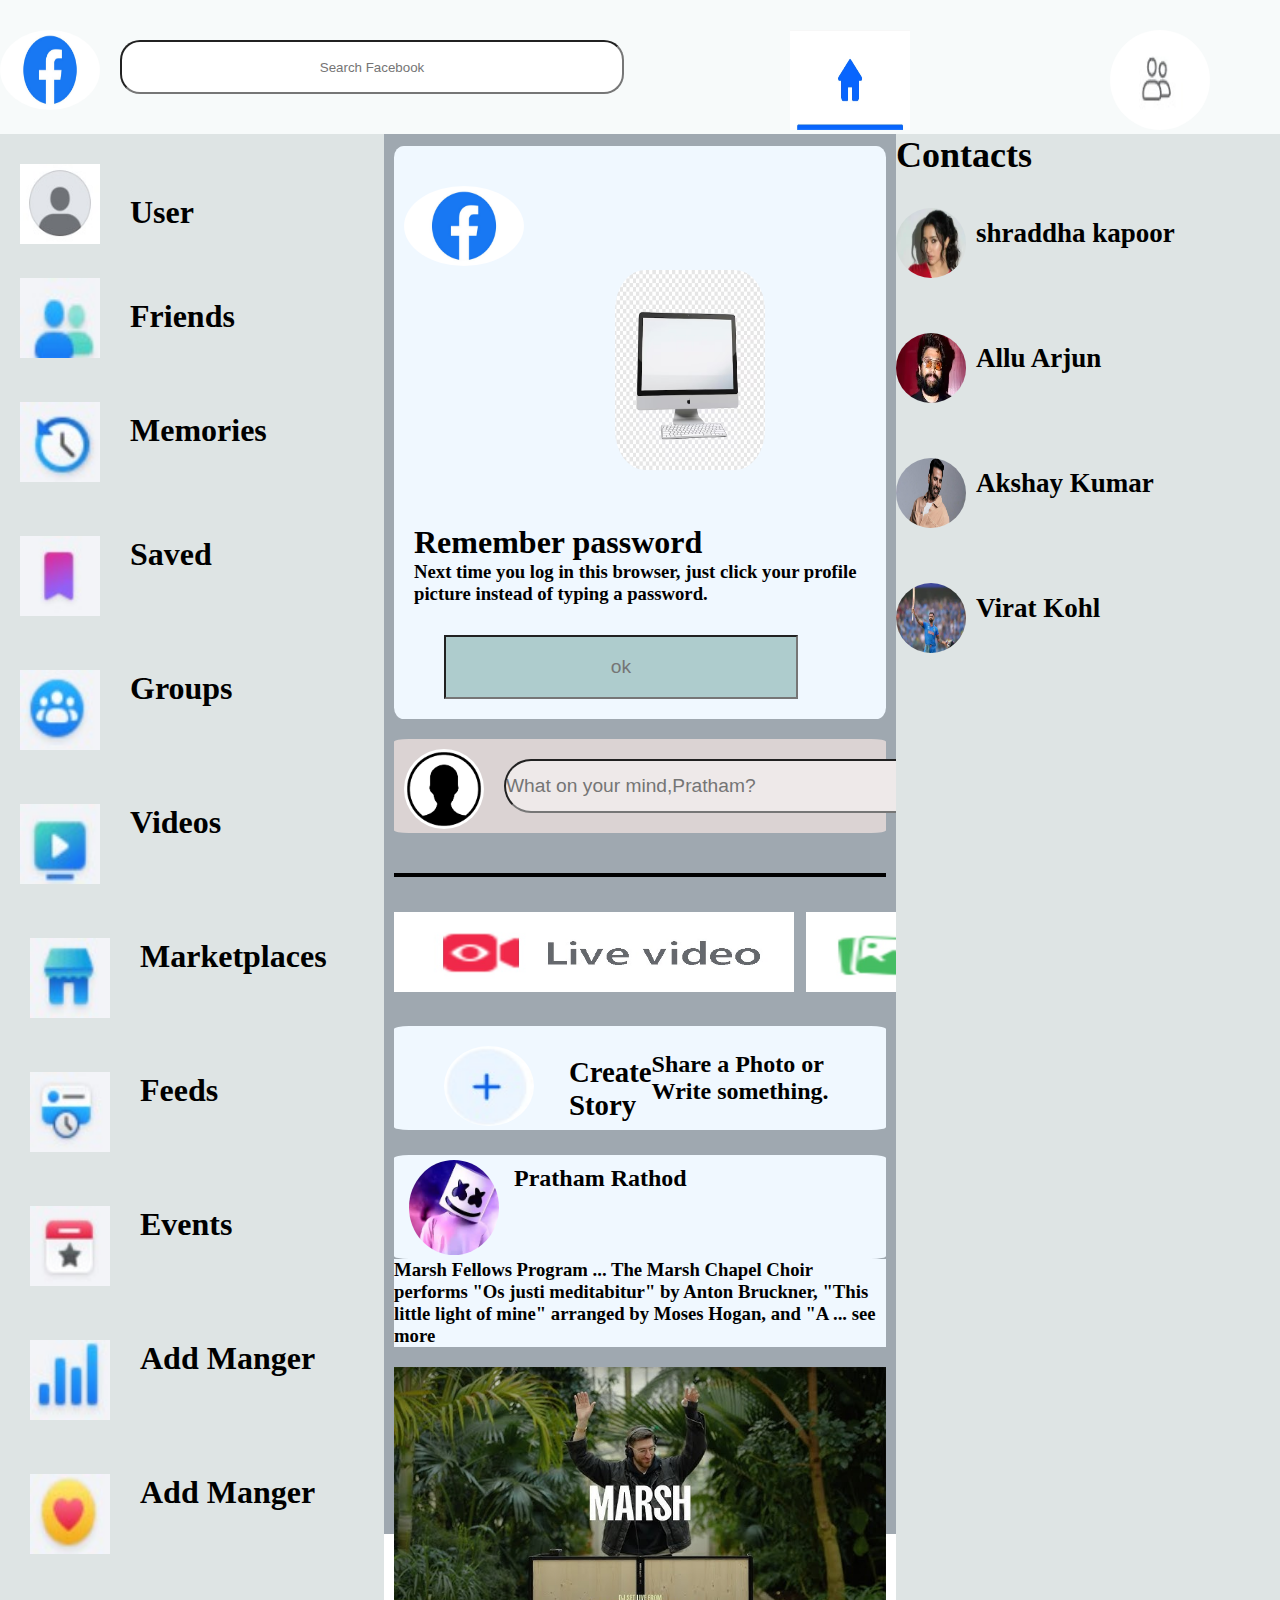
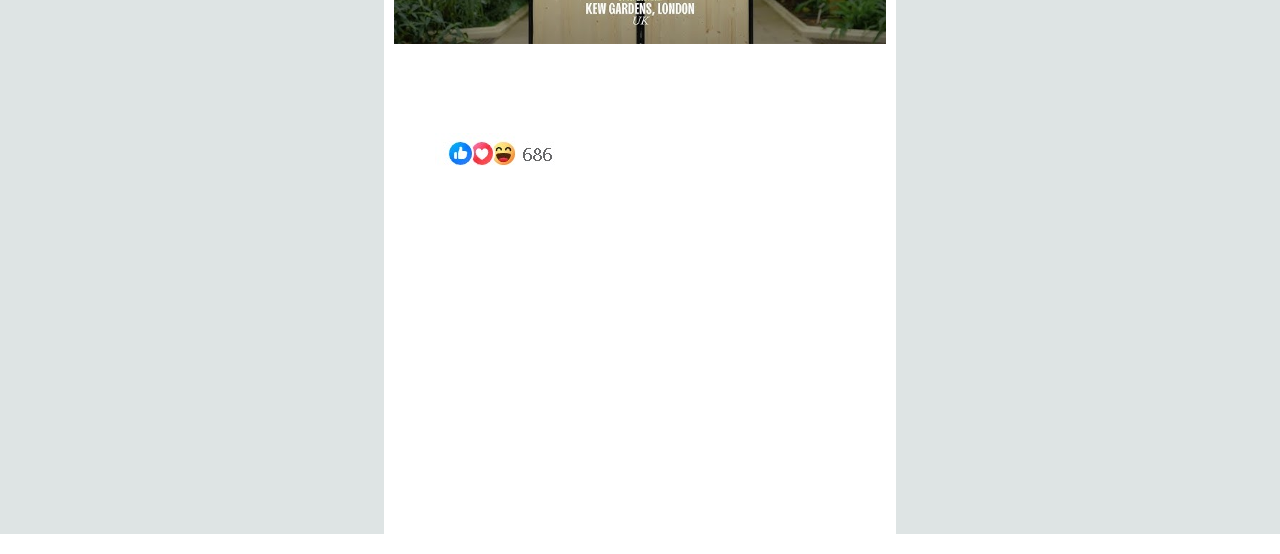
<file: INDEX.HTML>
<!DOCTYPE html>
<html lang="en">

<head>
    <meta charset="UTF-8">
    <meta name="viewport" content="width=device-width, initial-scale=1.0">
    <title>MY_WEBSITE</title>
    <link rel="stylesheet" href="facebookclone.css">

</head>

<body>
    <div class="heder">
        <div class="container">
            <div class="facebooklogo"><img src="./IMG-20241201-WA0112.jpg" /></div>
            <div class="placeholder"><input type="text" placeholder="Search Facebook"></div>
            <div class="homelogo"><img src="IMG-20241201-WA0115.jpg"></div>
            <div class="contact"><img src="IMG-20241201-WA0104.jpg"></div>
            <div class="video"><img src="IMG-20241201-WA0102.jpg"></div>
            <div class="marketplace"><img src="IMG-20241201-WA0108.jpg"></div>
            <div class="Groups11"><img src="IMG-20241201-WA0107.jpg"></div>
            <div class="menu"><img src="./new3.jpg"></div>
            <div class="message"><img src="./new1.jpg"></div>
            <div class="Notification"><img src="./new2.jpg"></div>

        </div>
    </div>
    <div class="first1">
        <div class="first">
            <div class="Alldiv">
                <div class="DivA">

                    <div class="users">
                    <div class="User"><img src="IMG-20241201-WA0103.jpg"></div>
                    <div class="User1"><h1>User</h1></div>
                </div>

                <div class="edit1" >
                    <div class="Friends"><img src="IMG-20241201-WA0121.jpg"></div>
                    <div class="Friends1"><h1>Friends</h1></div>
                </div>

                    <div class="edit2">
                        <div class="Memories"><img src="IMG-20241201-WA0127.jpg"></div>
                        <div class="Memories1"><h1>Memories</h1></div>
                    </div>

                    <div class="edit3">
                        <div class="Saved"><img src="IMG-20241201-WA0124.jpg"></div>
                    <div class="Saved1"><h1>Saved</h1></div>
                    </div>

                    <div class="edit4">
                        <div class="Groups"><img src="./IMG-20241201-WA0128.jpg"></div>
                        <div class="Groups1"><h1>Groups</h1></div>
                    </div>
                    <div class="edit5">
                        <div class="Videos"><img src="./IMG-20241201-WA0131.jpg"></div>
                        <div class="Videos1"><h1>Videos</h1></div>
                    </div>
                    <div class="edit6">
                        <div class="Marketplaces"><img src="./IMG-20241201-WA0133.jpg"></div>
                    <div class="Marketplaces1"><h1>Marketplaces</h1></div>
                    </div>
                    <div class="edit7">
                        <div class="Feeds"><img src="./IMG-20241201-WA0129.jpg"></div>
                        <div class="Feeds1"><h1>Feeds</h1></div>
                    </div>
                    <div class="edit8">
                        <div class="Events"><img src="./IMG-20241201-WA0136.jpg"></div>
                        <div class="Events1"><h1>Events</h1></div>
                    </div>
                    <div class="edit9">
                        <div class="AdsManger"><img src="./IMG-20241201-WA0130.jpg"></div>
                        <div class="AdsManger1"><h1>Add Manger</h1></div>
                    </div>
                    <div class="edit10">
                        <div class="Fundraisers"><img src="./IMG-20241201-WA0135.jpg"></div>
                      <div class="Fundraisers1"><h1>Add Manger</h1></div>
                    </div>
                   
                </div>
            </div>
        </div>
        <!--MIDDLE PART-->
        <div class="secound">
         <div class="temp">
           <div class="middle"><img src="./IMG-20241201-WA0112.jpg"></div>
            <div class="middle1"><img src="./computer-isolated-transparent-background_191095-29094.avif"></div>
            <div class="middle2"><h1>Remember password</h1></div>
            <div class="middle3"><h3>Next time you log in this browser, just click your profile picture instead 
                of typing a password.
            </h3></div>
            
            <div class="middles5" >
                <div class="middle4"><input type="text" placeholder="ok"></div>
            <div class="middle5"><input type="text" placeholder="Not now"></div>

           
        </div>
        </div>
         <!-- MIDDLE 2nd part-->
          <div class="padding1">
          <div class="temp2">
     <div class="middle6"><img src="./images.png"></div>
     <div class="middle7"><input type="text" placeholder="What on your mind,Pratham?"></div>
    </div>
    <div class="temp4"></div>
    <div class="temp3">
    <div class="middle8"><img src="./IMG-20241201-WA0110.jpg"></div>
    <div class="middle9"><img src="./IMG-20241201-WA0120.jpg"></div>
    <div class="middle10"><img src="./IMG-20241201-WA0134.jpg"></div>
</div>
</div>
<!--Middle 3rd part-->
<div class="padding2">
<div class="temp5">
<div class="middle11"><img src="./IMG-20241201-WA0123.jpg"></div>
<div class="middle12"><h2>Create Story</h2></div>
<div class="middle13"><h2>Share a Photo or Write something.</h2></div>
</div>
</div>
<!--Middle 3rd part-->
<div class="padding3">
    <div class="temp6">
    <div class="middle14"><img src="./download.jpeg"></div>
    <div class="middle15"><h2>Pratham Rathod</h2></div>
     
    </div>
    <div class="middle17"><h3>Marsh Fellows Program ... The Marsh Chapel Choir performs "Os justi meditabitur" by Anton Bruckner, "This little light of mine" arranged by Moses Hogan, and "A ... see more</h3></div>
    </div>
    <!--Middle 3rd Part-->
    <div class="padding4">
    <div class="middle16"><img src="./hq720.jpg"></div>
</div>
<div class="middle18"><img src="./IMG-20241201-WA0119.jpg"></div>
</div>
       
        <div class="third"><h1>Contacts</h1>
            <div>
            <div class="temp7">
            <div class="middle19"><img src="./download (1).webp"></div>
            <div class="name1"><h2>shraddha kapoor</h2></div>
        </div>
    </div>
    <div>
        <div class="temp8">
        <div class="middle20"><img src="./download (2).webp"></div>
        <div class="name2"><h2> Allu Arjun</h2></div>
    </div>
</div>
<div>
    <div class="temp8">
        <div class="middle21"><img src="./images.jpeg"></div>
    <div class="name3"><h2>Akshay Kumar</h2></div>
</div>
</div>
<div>
    <div class="temp8">
        <div class="middle22"><img src="./download.webp"></div> 
    <div class="name4"><h2>Virat Kohl</h2></div>
</div>
</div>
    
       
        
        
    </div>
    </div>
    </div>
    


</body>

</html>
</file>
<file: facebookclone.css>
*{
    margin: 0;
    padding: 0;
}


.heder{
height:"75px";
width: "50px";
background-color: rgb(247, 250, 250);
display:flex;
border-radius:"50%";
}
.facebooklogo img{
    height: 80px;
    width: 100px;
    border-radius:50%;
    margin-top:30px;
    
    
}
.placeholder{
    height:25px;
    width:20px;
    margin-top: 40px;
    margin-left:20px;
    border-radius:50px;
}
.homelogo img {
    height:100px;
    width:120px;
    margin-left:650px;
    margin-top: 30px;
    
}
.contact img{
    height:100px;
    width:100px;
    margin-left:200px;
    border-radius:50%;
    margin-top: 30px;
}
.video img{
    height:100px;
    width:100px;
    margin-left:200px; 
    border-radius:50%;
    margin-top: 30px;
}
.marketplace img{
    height:100px;
    width:100px;
    margin-left:200px;
    border-radius:50%;
    margin-top: 30px;
}
.Groups11 img{
    height:100px;
    width:100px;
    margin-left:200px;
    border-radius:50%;
    margin-top: 30px;

}
.menu img{
    height:100px;
    width:100px;
    margin-left:630px;
    border-radius:50%;
    margin-top: 30px;
}

.message img{
    height:100px;
    width:100px;
    border-radius:50%;
    margin-top: 30px;
}

.Notification img{
    height:100px;
    width:100px;
    border-radius:50%;
    margin-top: 30px;
}
.container{
    display: flex;
}
.placeholder input{
    border-radius: 20px;
    height:50px;
    width:500px;
    text-align: center;
    
}
.first{
    background-color: rgb(222, 228, 228);
    height:2000px;
    width:30%;
    

}

.secound{
    background-color: rgb(159, 168, 176);
    height:1400px;
    width:40%;
    
}
.third{
background-color: rgb(222,228, 228);
height:2000px;
width:30%;
font-size: large;
margin-bottom:20px;

}
.first1{
    display: flex;
}
.User img{
    height:80px;
    width:80px;
    margin-top:30px;
    margin-left:20px;
    

}
.User1{
    margin-left: 30px;
    margin-top: 60px;
    


}
.users{
    display: flex;
    
}
.Friends img{
    height:80px;
    width:80px;
    margin-top:30px;
    margin-left:20px;
}
.Friends1{
   margin-left: 30px;
   margin-top:50px;
   }
.edit1{
    display: flex;
    
}

.Memories img{
    height:80px;
    width:80px;
    margin-top:40px;
    margin-left:20px;
    
}
.Memories1{
    margin-top:50px;
    margin-left:30px;
    
}
.edit2{
display: flex;

}
.Saved img{
    height:80px;
    width:80px;
    margin-top:50px;
    margin-left:20px;
}
.Saved1{
    margin-top:50px;
    margin-left:30px;  
}
.edit3{
    display: flex; 
}
.Groups img{
    height:80px;
    width:80px;
    margin-top:50px;
   margin-left:20px;
}
.Groups1{
    margin-top:50px;
    margin-left:30px;   
}
.edit4{
    display: flex; 
}
.Videos img{
    height:80px;
    width:80px;
    margin-top:50px;
    margin-left:20px;
}
.Videos1{
    margin-top:50px;
    margin-left:30px;   
}
.edit5{
    display: flex; 
}
.Marketplaces img{
    height:80px;
    width:80px;
    margin-top:50px;
   margin-left:30px;
}
.Marketplaces1{
    margin-top:50px;
    margin-left:30px;   
}
.edit6{
    display: flex; 
}
.Feeds img{
    height:80px;
    width:80px;
    margin-top:50px;
   margin-left:30px;
}
.Feeds1{
    margin-top:50px;
    margin-left:30px;    
}
.edit7{
    display: flex; 
}

.Events img{
    height:80px;
    width:80px;
    margin-top:50px;
   margin-left:30px;
}
.Events1{
    margin-top:50px;
    margin-left:30px;    
}
.edit8{
    display: flex; 
}

.AdsManger img{
    height:80px;
    width:80px;
    margin-top:50px;
    margin-left:30px;
}
.AdsManger1{
    margin-top:50px;
    margin-left:30px;    
}
.edit9{
    display: flex; 
}

.Fundraisers img{
    height:80px;
    width:80px;
    margin-top:50px;
   margin-left:30px;
}
.Fundraisers1{
    margin-top:50px;
    margin-left:30px;    
}
.edit10{
    display: flex; 
}
.middle img{
    height: 80px;
    width: 120px;
    border-radius:50%;
    margin-top:40px;
    margin-left: 10px;
}
.middle1 img{
    height: 200px;
    width: 150px;
    border-radius:20%;
    margin-bottom:50px ;
    margin-left: 45%;
}
.middle2 {
   margin-left: 20px;
}
.middle3 {
    margin-left: 20px;
 }
 .middle4 input {
    height:60px;
    width:350px;
    margin-left: 50px;
    margin-top:30px;
    text-align: center;
    font-size: larger;
    background-color: rgb(174, 204, 205);
 }
 .middle5 input {
    height:60px;
    width:350px;
    margin-left: 300px;
    margin-top:30px;
    text-align: center;
    font-size: larger;
    background-color: rgb(182, 191, 191);
 }
 .middles5 {
    display: flex;
    
 }
 .temp{
    background-color: aliceblue;
    margin-top:12px;
    margin-left:10px;
    margin-right: 10px;
    border-radius:2%;
    padding-bottom:20px;


 }
 .middle6 img{
    height:80px;
    width:80px;
    border-radius:50%;
    margin-top:10px;
    margin-left:10px;
 }
 .middle7 input{
    height: 50px;
    width:400%;
    font-size: larger;
    border-radius:30px;
    margin-top:20px;
    margin-left:20px;
    background-color: rgb(238, 233, 233);

 }
.temp2{
   display: flex; 
   border:10px;
   background-color: #dbd3d3;
   border-radius:3%;
}
.middle8 img{
    height: 80px;
    width:400px;
    margin-top:35px;

}

.middle9 img{
    height: 80px;
    width:400px;
    margin-top:35px;
    margin-left:3%;
   
}
.middle10 img{
    height: 80px;
    width:380px;
    margin-top:35px;
   margin-left:7%;
    border-radius: 10px;
}
.temp3{
    display: flex;

}
.temp4{
    margin-top:40px;
    border: 2px solid;
}
.padding1{
    padding-top: 20px;
    padding-bottom: 10px;
    padding-right: 10px;
    padding-left:10px;
    
}
.middle11 img{
    height: 80px;
    width:90px;
    border-radius:50%;
    margin-top: 20px;
    margin-left: 50px;
    

}

.temp5{
    display: flex;
    background-color: aliceblue;
    border-radius:3%;
    
    
}
.middle12{
    margin-left:35px;
    margin-top:30px;
    font-size: larger;
}
.middle13{
    margin-top:5%;
    margin-left: 0px;
    margin-right:10%;
    
}
.padding2{
    padding-top: 20px;
    padding-bottom: 5px;
    padding-right: 10px;
    padding-left:10px;
    
}
.temp6{
    display: flex;
    background-color: aliceblue;
    border-radius:3%;
}
.middle14 img{
    height: 95px;
    width:90px;
    margin-top:5px;
    border-radius:50%;
    margin-left:15px;
    
}
.middle15{
    margin-top:2%;
    margin-left: 15px;
    margin-right:10%;
    
}
.padding3{
    padding-top: 20px;
    padding-bottom: 5px;
    padding-right: 10px;
    padding-left:10px;
    
}
.middle16 img{
 margin-top:5px;   
 height:40%;
 width:100%;
 margin-bottom:80px;
}
.middle17{
    background-color: aliceblue;
   }
   .middle18 img{
    height:50%;
    margin-left:10%;
    background-color: aliceblue;
   }  
   


.padding4{
    padding-top: 10px;
    padding-bottom: 5px;
    padding-right: 10px;
    padding-left:10px;
    
}

.middle19 img{
    height:70px;
    width:70px;
    border-radius:50%;
    margin-top: 2px;

   
   } 
   .name1{
    margin-top: 12px;
    margin-left:10px;
   } 
   .temp7{
    display: flex ;
    margin-top: 30px;
  
   }

 .middle20 img{
    height:70px;
    width:70px;
    border-radius:50%;
    margin-top: 20px;
   }  
   .name2{
    margin-top: 30px;
    margin-left:10px;
   } 
   .temp8{
    display: flex ;
    margin-top: 30px;
  
   }
   .middle21 img{
    height:70px;
    width:70px;
    border-radius:50%;
    margin-top: 20px;
   } 
   .name3{
    margin-top: 30px;
    margin-left:10px;
   } 
   .temp9{
    display: flex ;
    margin-top: 30px;
  
   } 
   .middle22 img{
    height:70px;
    width:70px;
    border-radius:50%;
    margin-top: 20px;
   } 
   .name4{
    margin-top: 30px;
    margin-left:10px;
   } 
   .temp10{
    display: flex ;
    margin-top: 30px;
  
   }
</file>
